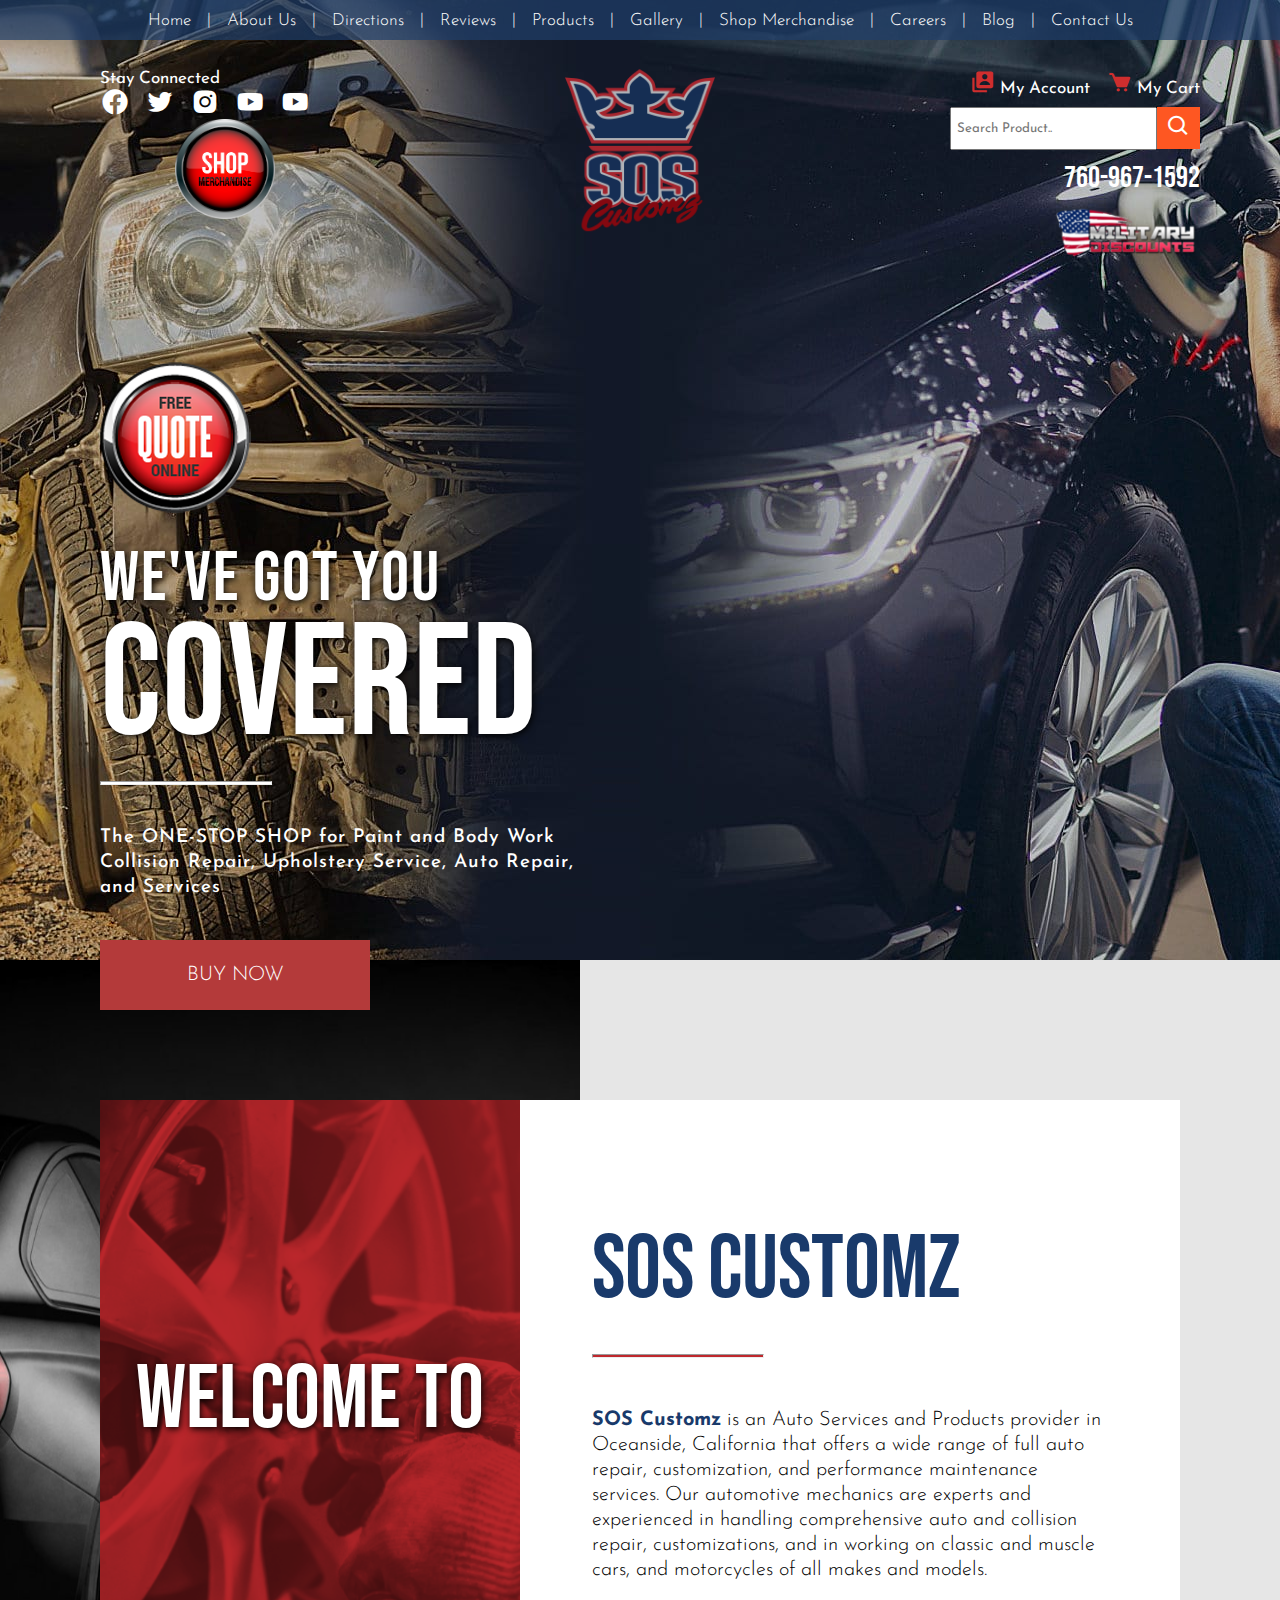
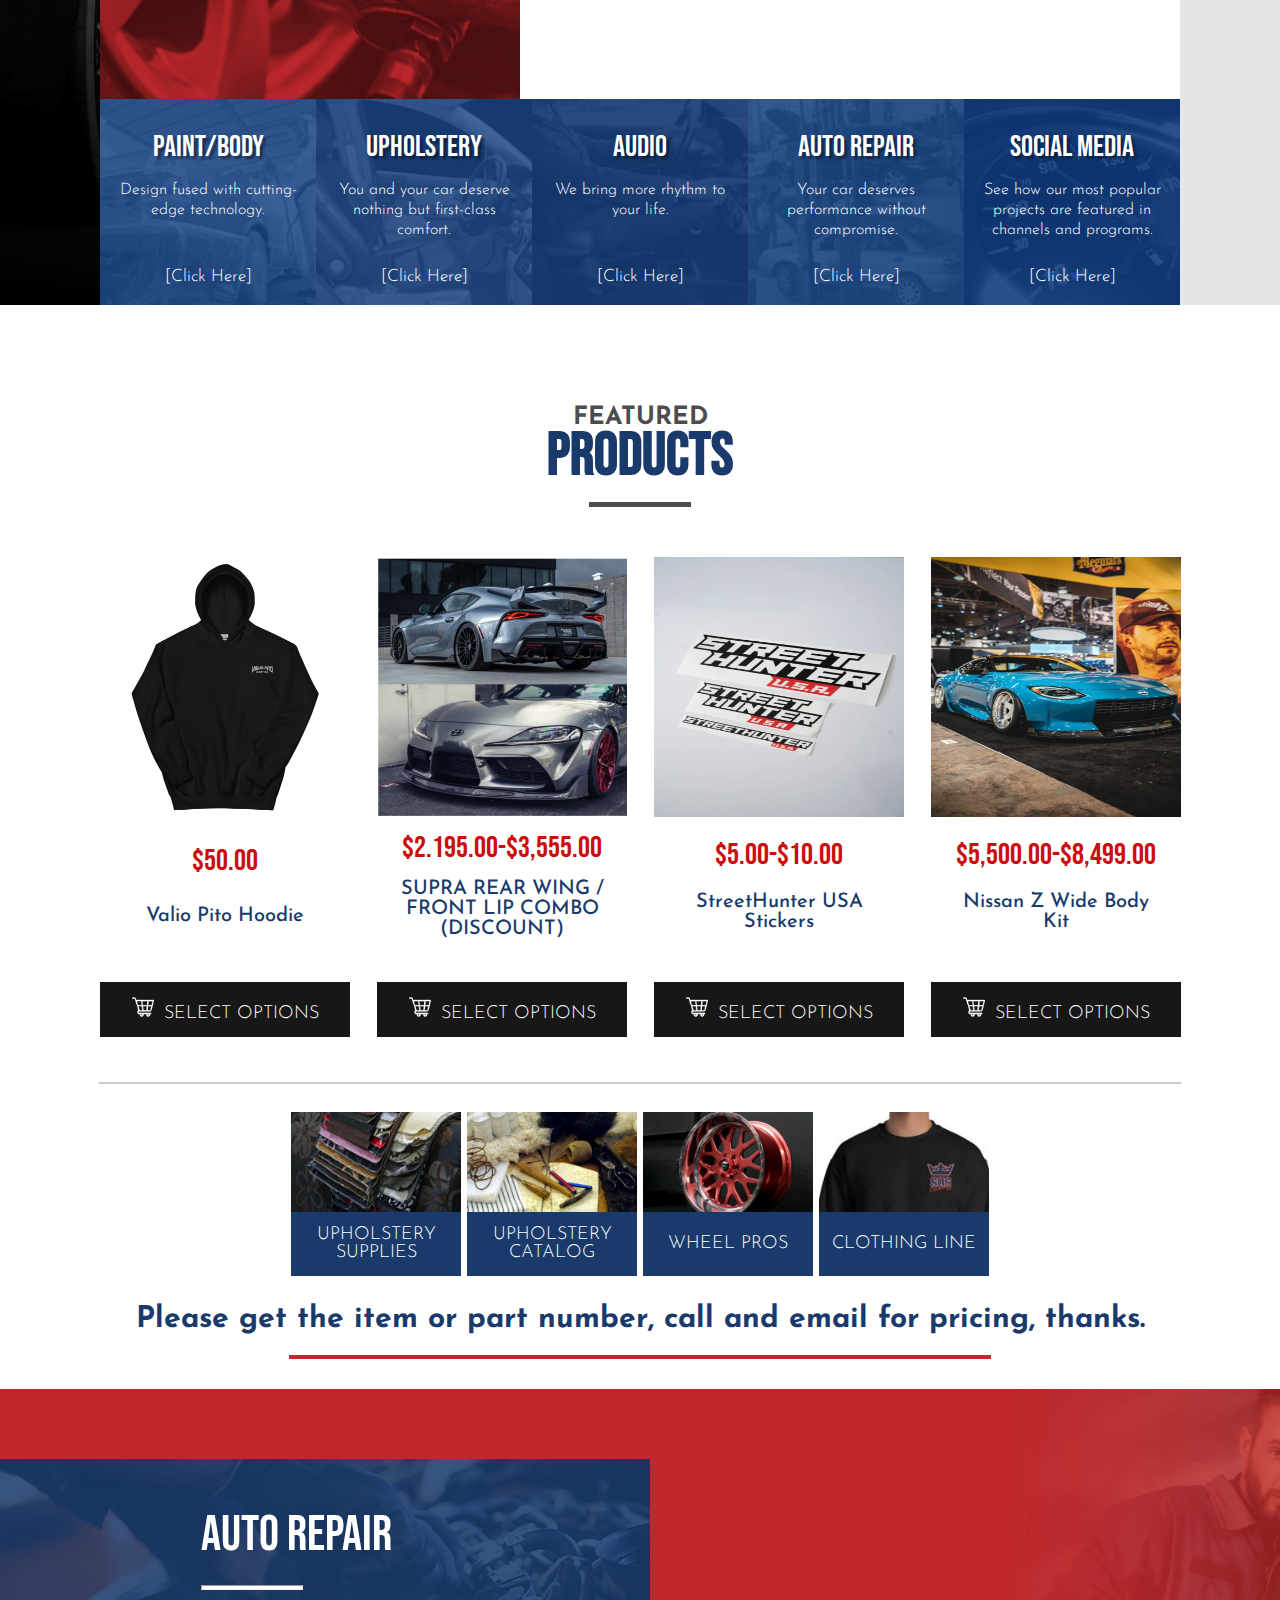
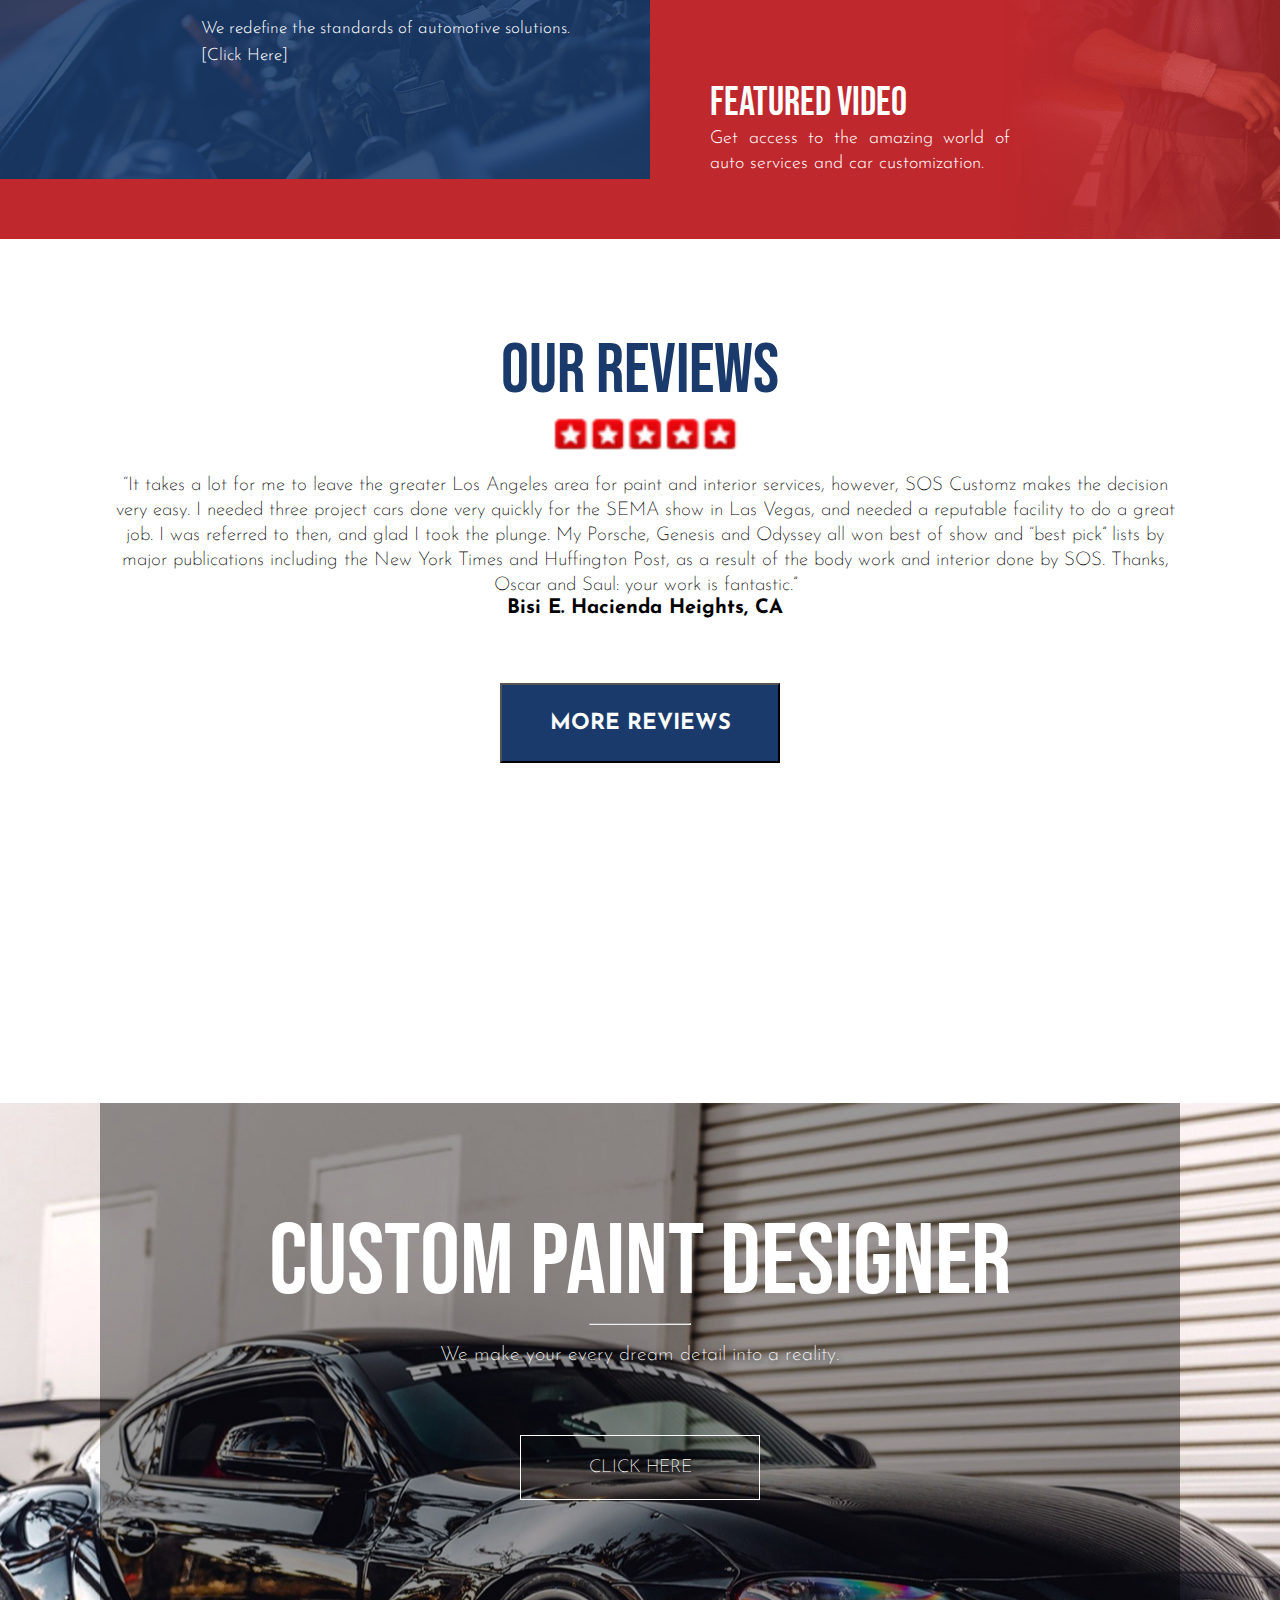
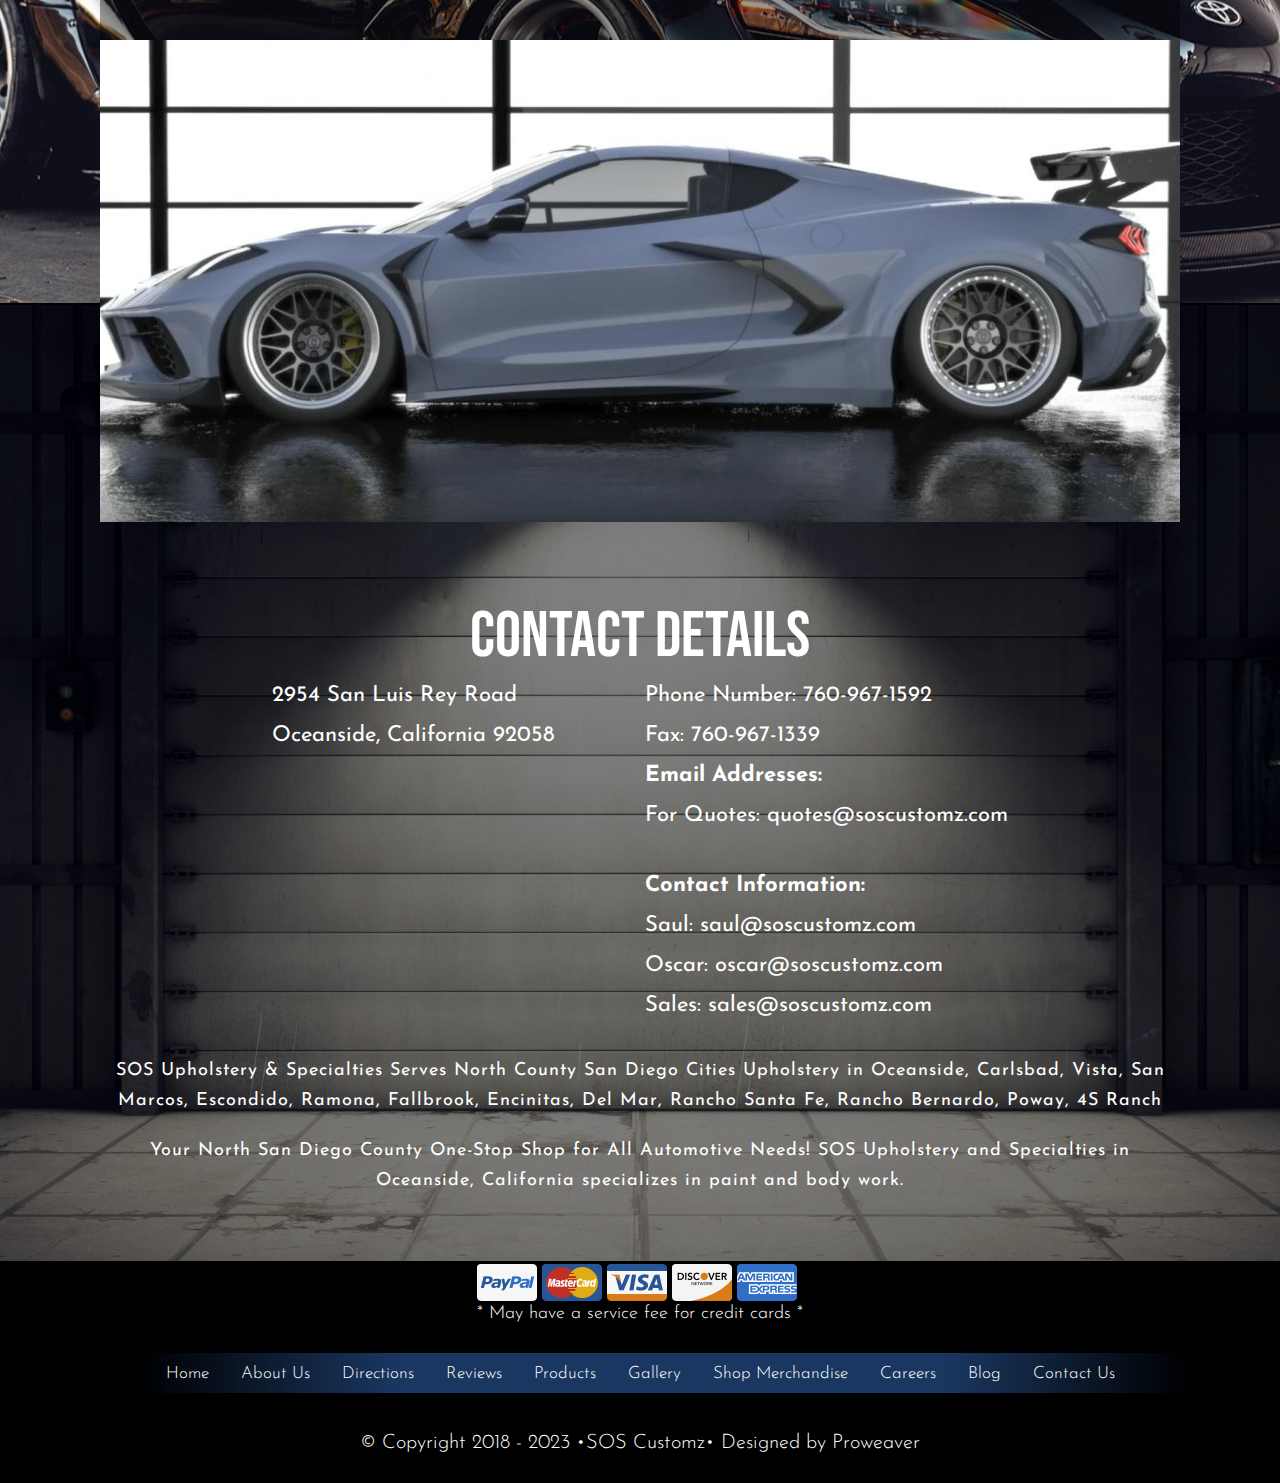
<file: Index.html>
<!DOCTYPE html>
<html lang="en">

<head>
    <meta charset="UTF-8">
    <meta name="viewport" content="width=device-width, initial-scale=1.0">
    <title>Sos Customz</title>
    <link rel="stylesheet" href="CSS/Creativity.css">
    <link rel="icon" type="image/png" href="images/main_logo.png">
    <link href='https://unpkg.com/boxicons@2.1.4/css/boxicons.min.css' rel='stylesheet'>
    <link rel="preconnect" href="https://fonts.googleapis.com">
    <link rel="preconnect" href="https://fonts.gstatic.com" crossorigin>
    <link
        href="https://fonts.googleapis.com/css2?family=Bebas+Neue&family=Josefin+Sans:wght@100;200;300;400;500&display=swap"
        rel="stylesheet">

<body>
    <div id="header_container">
        <div id="navbox_bg"></div>
        <div class="container">
            <div class="navbar">
                <img src="images/main_logo.png" alt="logo" class="logo">
                <nav>
                    <ul>
                        <li><a href=" ">Home</a></li>|
                        <li><a href=" ">About Us</a></li>|
                        <li><a href=" ">Directions</a></li>|
                        <li><a href=" ">Reviews</a></li>|
                        <li><a href=" ">Products</a></li>|
                        <li><a href=" ">Gallery</a></li>|
                        <li><a href=" ">Shop Merchandise</a></li>|
                        <li><a href=" ">Careers</a></li>|
                        <li><a href=" ">Blog</a></li>|
                        <li><a href="Contactus.html">Contact Us</a></li>
                    </ul>
                </nav>
            </div>
            <header>
                <div class="header_wrapper">
                    <div class="header_apps">
                        <h2>Stay Connected</h2>
                        <nav>
                            <ul class="app_icons">
                                <a href=""><i class='bx bxl-facebook-circle'></i></a>
                                <a href=""><i class='bx bxl-twitter'></i></a>
                                <a href=""><i class='bx bxl-instagram-alt'></i></a>
                                <a href=""><i class='bx bxl-youtube'></i></a>
                                <a href=""><i class='bx bxl-youtube'></i></a>
                            </ul>
                        </nav>
                        <div class="shop_btn">
                            <img src="images/shop-m-btn.png" id="shop_btn">
                        </div>
                    </div>
                    <div class="header_infos">
                        <nav>
                            <ul class="info_icons">
                                <a href="login-reg.html"><i class='bx bxs-user-account'></i> My Account</a>
                                <a href=""><i class='bx bxs-cart'></i> My Cart</a>
                            </ul>
                        </nav>
                        <div class="searchwrapper">
                            <div class="search">
                                <input type="text" class="searchTerm" placeholder="Search Product..">
                                <button class="searchButton">
                                    <i class='bx bx-search'></i>
                                </button>
                            </div>
                        </div>
                        <div class="number">
                            <h1>760-967-1592</h1>
                        </div>
                        <div class="discount">
                            <img src="images/militarydiscount.png" id="discount">
                        </div>
                    </div>
            </header>
            <div class="below_header">
                <div class="quote">
                    <img src="images/quote.png" id="quote">
                </div>
                <h4>WE'VE GOT YOU</h4>
                <h4>COVERED</h4>
                <hr id="line">
                <div id="belowhdr_info">
                    <p>The ONE-STOP SHOP for Paint and Body Work Collision Repair, Upholstery Service,
                        Auto
                        Repair, and Services
                    </p>
                </div>
                <div id="buybtn_box">
                    <button class="buy-btn"> BUY NOW</button>
                </div>
            </div>
        </div>
    </div>
    <div id="main_containerbg">
        <div id="main_container">
            <div id="main_box">
                <div id="maininfos_padding">
                    <div id="maininfos_box">
                        <div id="maininfos_sidebg">
                            <h4>WELCOME TO</h4>
                        </div>
                        <div id="maininfos_text">
                            <h1>Sos Customz</h1>
                            <hr id="maininfo_line">
                            <p><span>SOS Customz</span> is an Auto Services and Products provider in Oceanside,
                                California
                                that offers a wide range of full auto repair, customization, and performance maintenance
                                services. Our automotive mechanics are experts and experienced in handling comprehensive
                                auto and collision repair, customizations, and in working on classic and muscle cars,
                                and
                                motorcycles of all makes and models.
                            </p>
                        </div>
                    </div>
                    <div id="belowmain_wrapper">
                        <div id="box1" class="section_box">
                            <h1>Paint/Body</h1>
                            <p>Design fused with cutting-edge technology.</p>
                            <div class="section_link">
                                <a href="">[Click Here]</a>
                            </div>
                        </div>
                        <div id="box2" class="section_box">
                            <h1>Upholstery</h1>
                            <p>You and your car deserve nothing but first-class comfort.</p>
                            <div class="section_link">
                                <a href="">[Click Here]</a>
                            </div>
                        </div>
                        <div id="box3" class="section_box">
                            <h1>Audio</h1>
                            <p>We bring more rhythm to your life.</p>
                            <div class="section_link">
                                <a href="">[Click Here]</a>
                            </div>
                        </div>
                        <div id="box4" class="section_box">
                            <h1>Auto Repair</h1>
                            <p>Your car deserves performance without compromise.</p>
                            <div class="section_link">
                                <a href="">[Click Here]</a>
                            </div>
                        </div>
                        <div id="box5" class="section_box">
                            <h1>Social Media</h1>
                            <p>See how our most popular projects are featured in channels and programs.</p>
                            <div class="section_link">
                                <a href="">[Click Here]</a>
                            </div>
                        </div>
                    </div>
                </div>
            </div>
        </div>
    </div>
    <div class="featured-product">
        <div class="fp-title">
            <h1>FEATURED</h1>
            <h1>PRODUCTS</h1>
            <hr id="fp-break" color="#4d4d4d">
        </div>
    </div>
    <div class="product-wrapper">
        <div class="product-box">
            <div class="productsection">
                <div class="product1">
                    <img src="/images/hoddie.jpg" alt="" class="hoddieimg">
                    <h1 class="price-tag">$50.00</h1>
                    <h1 class="product-name">Valio Pito Hoodie</h1>
                    <div class="select-btn">
                        <button class="opt-btn"><img src="/images/cart.png" class="cart">SELECT OPTIONS</button>
                    </div>
                </div>
                <div class="product2">
                    <img src="/images/calvin.jpg" alt="" class="calvinimg">
                    <h1 class="price-tag">$2.195.00-$3,555.00</h1>
                    <h1 class="product-name">SUPRA REAR WING / <br>FRONT LIP COMBO <br>(DISCOUNT)</h1>
                    <div class="select-btn">
                        <button class="opt-btn"><img src="/images/cart.png" class="cart">SELECT OPTIONS</button>
                    </div>
                </div>
                <div class="product3">
                    <img src="/images/Steakers.jpg" alt="" class="steakersimg">
                    <h1 class="price-tag">$5.00-$10.00</h1>
                    <h1 class="product-name">StreetHunter USA <br> Stickers</h1>
                    <div class="select-btn">
                        <button class="opt-btn"><img src="/images/cart.png" class="cart">SELECT OPTIONS</button>
                    </div>
                </div>
                <div class="product4">
                    <img src="/images/Nissan.jpg" alt="" class="nissanimg">
                    <h1 class="price-tag">$5,500.00-$8,499.00</h1>
                    <h1 class="product-name">Nissan Z Wide Body <br> Kit</h1>
                    <div class="select-btn">
                        <button class="opt-btn"><img src="/images/cart.png" class="cart">SELECT OPTIONS</button>
                    </div>
                </div>
            </div>
        </div>
    </div>
    <div class="line_box">
        <hr class="blackline" color="black">
    </div>
    <div class="tab-wrapper">
        <div class="tab-box">
            <div class="other-tabs">
                <div>
                    <img src="images/supplies.jpg" class="tabimg">
                    <button class="othertab-text">UPHOLSTERY <br>SUPPLIES</button>
                </div>
                <div>
                    <img src="images/Catalog.jpg" class="tabimg">
                    <button class="othertab-text">UPHOLSTERY <br>CATALOG</button>
                </div>
                <div>
                    <img src="images/wheel.jpg" class="tabimg">
                    <button class="othertab-text">WHEEL PROS</button>
                </div>
                <div>
                    <img src="images/clothing.jpg" class="tabimg">
                    <button class="othertab-text">CLOTHING LINE</button>
                </div>
            </div>
        </div>
    </div>
    <h1 id="below-tabwrapper">Please get the item or part number, call and email for pricing, thanks.</h1>
    <div id="centerline">
        <hr id="tabwrapperline" color="bf282d">
    </div>
    <section id="videobg">
        <div id="vid_container">
            <div id="vid_wrapper">
                <div id="sidebar_wrapper">
                    <div id="sidebar_box">
                        <h1>Auto Repair</h1>
                        <hr id="vid_line">
                        <h4>We redefine the standards of automotive solutions.</h4>
                        <a id="sidebar_click" href="">[Click Here]</a>
                    </div>
                </div>
                <div id="video_wrapper">
                    <div id="video">
                        <iframe width="100%" height="100%"
                            src="https://www.youtube.com/embed/2bBPWsrQxD4?si=xbjnq6mKdY0tGXLJ"
                            title="YouTube video player" frameborder="0"
                            allow="accelerometer; autoplay; clipboard-write; encrypted-media; gyroscope; picture-in-picture; web-share"
                            allowfullscreen></iframe>
                    </div>
                    <div id="video_text">
                        <h1>FEATURED VIDEO</h1>
                        <h4>Get access to the amazing world of auto services and car customization.
                        </h4>
                    </div>
                </div>
            </div>
        </div>
    </section>
    <div id="reviews_container">
        <div id="reviews_box">
            <div id="reviews_title">
                <h1>OUR REVIEWS</h1>
            </div>
            <div id="users_review">
                <img src="/images/5stars.png">
                <p>“It takes a lot for me to leave the greater Los Angeles area for paint and interior services,
                    however, SOS Customz makes the decision very easy. I needed three project cars done very quickly for
                    the SEMA show in Las Vegas, and needed a reputable facility to do a great job. I was referred to
                    then, and glad I took the plunge. My Porsche, Genesis and Odyssey all won best of show and “best
                    pick” lists by major publications including the New York Times and Huffington Post, as a result of
                    the body work and interior done by SOS. Thanks, Oscar and Saul: your work is fantastic.”
                </p>
                <h4>Bisi E. Hacienda Heights, CA
                </h4>
            </div>
            <div id="review_button">
                <button>MORE REVIEWS</button>
            </div>
            <div id="facebook_container">
                <div id="fb_control">
                    <iframe
                        src="https://www.facebook.com/plugins/page.php?href=https%3A%2F%2Fwww.facebook.com%2FSOSCustomz%3Fref%3Dembed_page&tabs=timeline&width=400&height=450&small_header=false&adapt_container_width=true&hide_cover=false&show_facepile=true&appId"
                        width="100%" height="300px" style="border:none;overflow:hidden" scrolling="no" frameborder="0"
                        allowfullscreen="true"
                        allow="autoplay; clipboard-write; encrypted-media; picture-in-picture; web-share"></iframe>
                </div>
            </div>
        </div>
    </div>
    <div id="custompaint_container">
        <div id="cp_box">
            <div id="cp_text">
                <h1>CUSTOM PAINT DESIGNER</h1>
                <hr id="cp_line">
                <h4>We make your every dream detail into a reality.</h4>
                <button>CLICK HERE</button>
            </div>
        </div>
        <img src="/images/custompaintex.jpg">
    </div>
    <footer>
        <div id="footer_bg">
            <div id="footer_contacts">
                <h1>CONTACT DETAILS</h1>
                <div id="contact_infos">
                    <h4 id="item1">2954 San Luis Rey Road <br>
                        Oceanside, California 92058
                    </h4>
                    <h4 id="item2">
                        Phone Number: 760-967-1592 <br>
                        Fax: 760-967-1339 <br>
                        <strong>Email Addresses:</strong> <br>
                        For Quotes: quotes@soscustomz.com <br>
                    </h4>
                    <h4 id="item3">
                        <strong>Contact Information:</strong><br>
                        Saul: saul@soscustomz.com <br>
                        Oscar: oscar@soscustomz.com <br>
                        Sales: sales@soscustomz.com <br>
                    </h4>
                </div>
                <p id="ft_margin">SOS Upholstery & Specialties Serves North County San Diego Cities Upholstery in
                    Oceanside, Carlsbad, Vista, San Marcos, Escondido, Ramona, Fallbrook, Encinitas, Del Mar, Rancho
                    Santa Fe, Rancho Bernardo, Poway, 4S Ranch
                </p>
                <p>Your North San Diego County One-Stop Shop for All Automotive Needs! SOS Upholstery and Specialties in
                    Oceanside, California specializes in paint and body work.
                </p>
                <div id="creditcards">
                    <img src="/images/paypal.png">
                    <img src="/images/mastercard.png">
                    <img src="/images/visa.png">
                    <img src="/images/discover.png">
                    <img src="/images/AE.png">
                    <h4>
                        * May have a service fee for credit cards *
                    </h4>
                </div>
                <div class="footer_nav">
                    <div class="ft_navbg">
                        <div class="navbarbox">
                            <nav>
                                <ul>
                                    <li><a href=" ">Home</a></li>
                                    <li><a href=" ">About Us</a></li>
                                    <li><a href=" ">Directions</a></li>
                                    <li><a href=" ">Reviews</a></li>
                                    <li><a href=" ">Products</a></li>
                                    <li><a href=" ">Gallery</a></li>
                                    <li><a href=" ">Shop Merchandise</a></li>
                                    <li><a href=" ">Careers</a></li>
                                    <li><a href=" ">Blog</a></li>
                                    <li><a href="Contactus.html">Contact Us</a></li>
                                </ul>
                            </nav>
                        </div>
                    </div>
                </div>
                <div id="ft_copyright">
                    © Copyright 2018 - 2023 <span>&bull;SOS Customz&bull;</span> Designed by Proweaver
                </div>
            </div>
        </div>
    </footer>
</body>
<script src="JS/Creativity.js"></script>

</html>
</file>
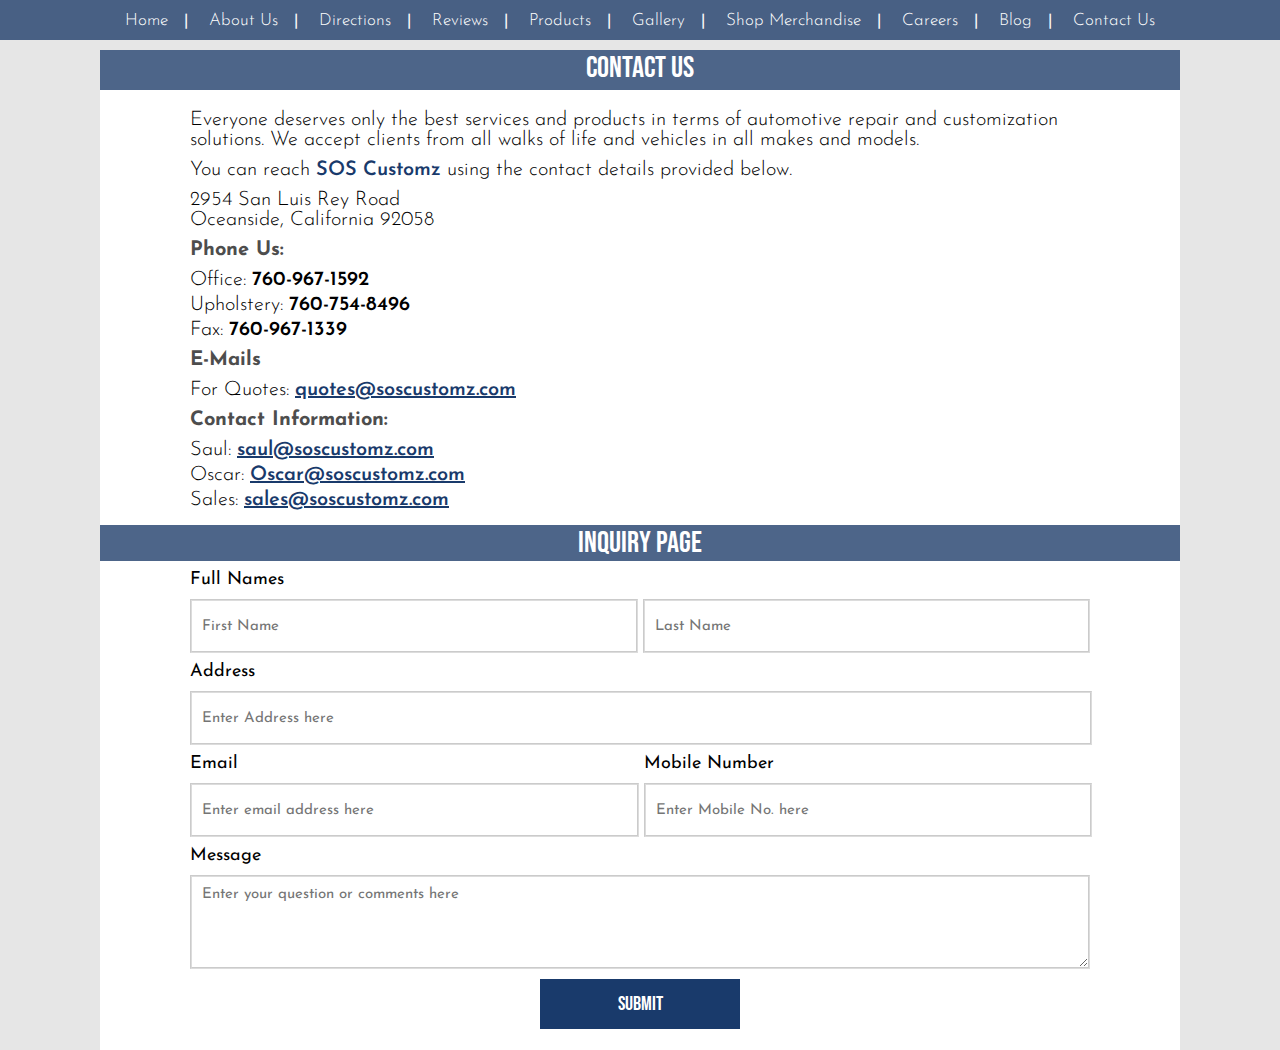
<file: Contactus.html>
<!DOCTYPE html>
<html lang="en">

<head>
    <meta charset="UTF-8">
    <meta name="viewport" content="width=device-width, initial-scale=1.0">
    <title>Document</title>
    <link rel="stylesheet" href="CSS/Creativity.css">
    <link rel="icon" type="image/png" href="images/main_logo.png">
    <link href='https://unpkg.com/boxicons@2.1.4/css/boxicons.min.css' rel='stylesheet'>
    <link rel="preconnect" href="https://fonts.googleapis.com">
    <link rel="preconnect" href="https://fonts.gstatic.com" crossorigin>
    <link
        href="https://fonts.googleapis.com/css2?family=Bebas+Neue&family=Josefin+Sans:wght@100;200;300;400;500&display=swap"
        rel="stylesheet">
</head>

<body>

    <div id="contact_container">
        <div id="contact_nav">
            <div id="cnav_box">
                <nav>
                    <a href="Index.html">Home</a>|
                    <a href=" ">About Us</a>|
                    <a href=" ">Directions</a>|
                    <a href=" ">Reviews</a>|
                    <a href=" ">Products</a>|
                    <a href=" ">Gallery</a>|
                    <a href=" ">Shop Merchandise</a>|
                    <a href=" ">Careers</a>|
                    <a href=" ">Blog</a>|
                    <a href=" ">Contact Us</a>
                </nav>
            </div>
        </div>
        <div id="c_page">
            <div id="c_border">
                <div id="cbg_opacity">
                    <h1>Contact Us</h1>
                </div>
                <div id="contacts">
                    <p>Everyone deserves only the best services and products in terms of automotive repair and
                        customization solutions. We accept clients from all walks of life and vehicles in all makes and
                        models.</p>
                    <p>You can reach <span>SOS Customz</span> using the contact details provided below.</p>
                    <p>2954 San Luis Rey Road <br>
                        Oceanside, California 92058</p>
                    <div id="c_phone">
                        <h1>Phone Us:</h1>
                        <h4>Office:<span>760-967-1592</span></h4>
                        <h4>Upholstery:<span>760-754-8496</span></h4>
                        <h4>Fax:<span>760-967-1339</span></h4>
                    </div>
                    <div id="quote_email">
                        <h1>E-Mails</h1>
                        <h4>For Quotes:<span>quotes@soscustomz.com</span></h4>
                    </div>
                    <div id="Contact_info">
                        <h1>Contact Information:</h1>
                        <h4>Saul:<span>saul@soscustomz.com</span></h4>
                        <h4>Oscar:<span>Oscar@soscustomz.com</span></h4>
                        <h4>Sales:<span>sales@soscustomz.com</span></h4>
                    </div>
                </div>
                <div id="inq_box">
                    <form>
                        <h1>INQUIRY PAGE</h1>
                        <label for="fname" for="lname" id="full">Full Names</label>
                        <div id="form1">
                            <input type="text" placeholder="First Name" id="fname" />
                            <input type="text" placeholder="Last Name" id="lname" />
                        </div>
                        <div id="form2">
                            <label for="address">Address</label>
                            <input type="text" placeholder="Enter Address here" id="address" autocomplete="off" />
                        </div>
                        <div id="form_mixed">
                            <div id="form3">
                                <label for="email">Email</label>
                                <input type="email" placeholder="Enter email address here" id="email"
                                    autocomplete="off" />
                            </div>
                            <div id="form4">
                                <label for="number">Mobile Number</label>
                                <input type="number" placeholder="Enter Mobile No. here" id="number" />
                            </div>
                        </div>
                        <div id="form5">
                            <label for="message">Message</label>
                            <textarea id="message" cols="10" rows="2"
                                placeholder="Enter your question or comments here"></textarea>
                        </div>
                        <div id="submit_btn">
                            <button>SUBMIT</button>
                        </div>
                    </form>
                </div>
            </div>
        </div>
    </div>
</body>
<script src="JS/Creativity.js"></script>

</html>
</file>
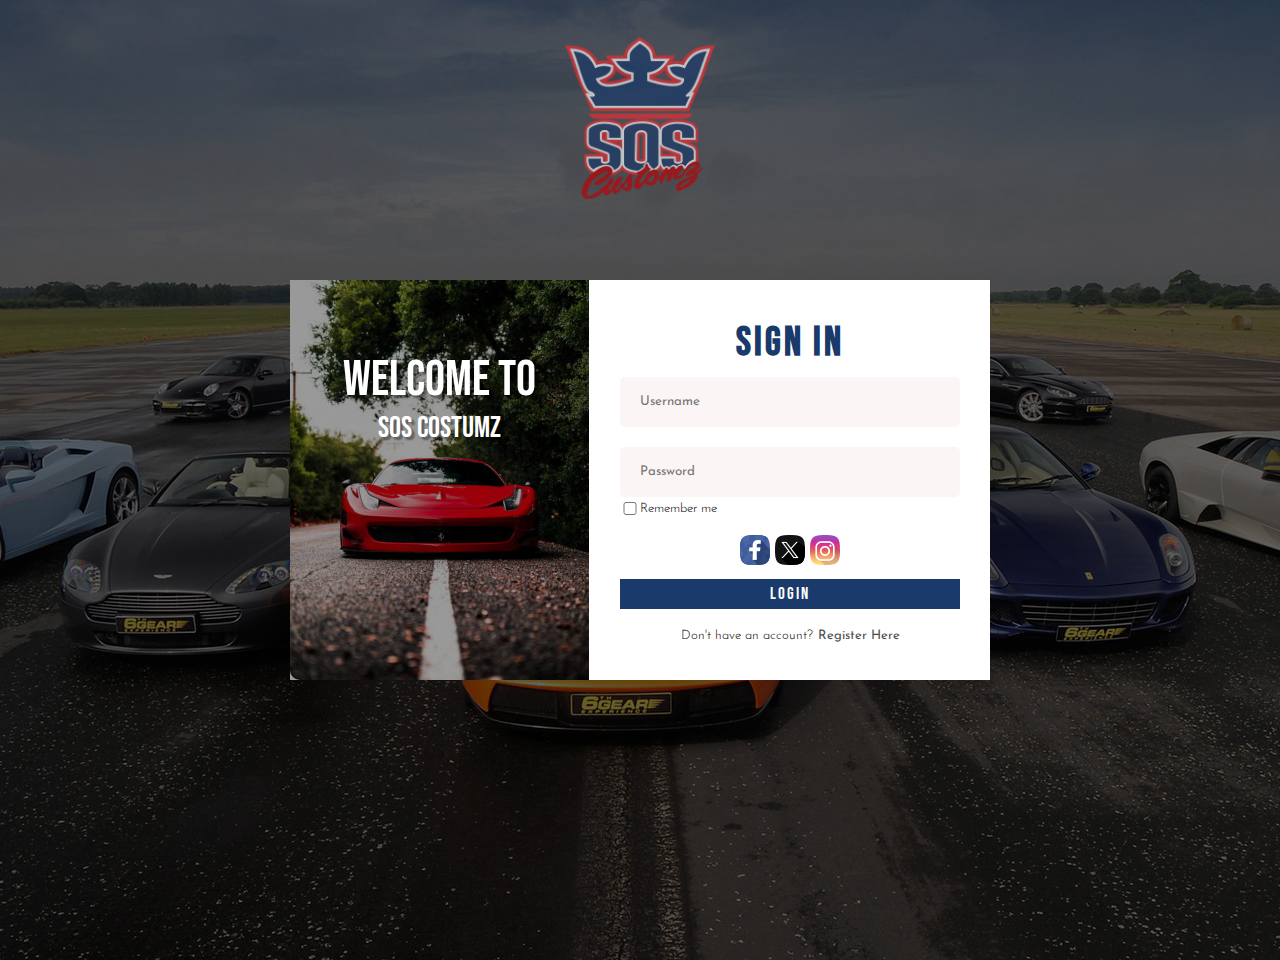
<file: login-reg.html>
<!DOCTYPE html>
<html lang="en">

<head>
    <meta charset="UTF-8">
    <meta name="viewport" content="width=device-width, initial-scale=1.0">
    <title>login-reg</title>
    <link rel="stylesheet" href="CSS/Creativity.css">
    <link href='https://unpkg.com/boxicons@2.1.4/css/boxicons.min.css' rel='stylesheet'>
    <link rel="preconnect" href="https://fonts.googleapis.com">
    <link rel="preconnect" href="https://fonts.gstatic.com" crossorigin>
    <link
        href="https://fonts.googleapis.com/css2?family=Bebas+Neue&family=Josefin+Sans:wght@100;200;300;400;500&display=swap"
        rel="stylesheet">
</head>

<body>
    <div id="login_body">
        <div id="loginbg_wrapper">
            <img src="images/main_logo.png" alt="login_logo" id="login_logo">
            <div id="login_bgo">
                <div id="login_box">
                    <div id="loginbg_side">
                        <div id="login_o">
                            <h1>Welcome To <br>
                                <span>SOS Costumz</span>
                            </h1>
                        </div>
                    </div>
                    <div id="login_container">
                        <h1>Sign in</h1>
                        <form>
                            <input type="text" type="email" placeholder="Username" />
                            <input type="password" placeholder="Password" />
                            <div id="check">
                                <input type="checkbox">Remember me</input>
                            </div>
                            <div id="login_icon">
                                <img src="/images/fb.png" alt="">
                                <img src="/images/twit.png" alt="">
                                <img src="/images/insta.png" alt="">
                            </div>
                            <div id="login_btn">
                                <a href="Index.html">Login</a>
                            </div>
                        </form>
                        <div id="register_link">
                            <h4>Don't have an account?</h4>
                            <button id="reg_btn">Register Here</button>
                        </div>
                    </div>
                </div>
                <div id="register_box">
                    <div id="regbg_side">
                        <div id="reg_o">
                            <h1>Welcome To <br>
                                <span>SOS Costumz</span>
                            </h1>
                        </div>
                    </div>
                    <div id="register_container">
                        <h1>Register</h1>
                        <form>
                            <div id="names">
                                <input type="text" placeholder="First Name" />
                                <input type="text" placeholder="Last Name" />
                                <input type="number" placeholder="Age" />
                                <input type="number" placeholder="Mobile Number" />
                            </div>
                            <div id="info">
                                <input type="text" placeholder="Address" />
                            </div>
                            <div id="acc">
                                <input type="text" placeholder="Username" />
                                <input type="email" placeholder="Email" />
                                <input type="password" placeholder="Password" />
                            </div>
                            <div id="terms">
                                <input type="checkbox">Agree to terms & conditions</input>
                            </div>
                            <div id="register_btn">
                                <a href="Index.html">Register</a>
                            </div>
                        </form>
                        <div id="login_link">
                            <h4>Have an account?</h4>
                            <button id="log_btn">Login here</button>
                        </div>
                    </div>
                </div>
            </div>
        </div>
    </div>
</body>
<script src="JS/Creativity.js"></script>

</html>
</file>
<file: CSS/Creativity.css>
* {
    margin: 0;
    padding: 0;
    font-family: 'Josefin Sans', sans-serif;
}

#header_container {
    display: flex;
    justify-content: center;
    width: 100%;
    height: 960px;
}

.container {
    z-index: auto;
    position: relative;
    display: flex;
    justify-content: center;
    align-items: start;
    width: 1920px;
    height: 960px;
    background-image: url(../images/bgimage.jpg);
    background-position: center;
    background-repeat: no-repeat;
    background-attachment: scroll;
    background-size: auto;
    object-fit: cover;
    margin-bottom: 1000px;
}

#navbox_bg {
    /* navbar */
    z-index: 1;
    position: absolute;
    margin: 0;
    background-color: rgba(32, 62, 107, .7);
    width: 100%;
    height: 40px;
}

.navbar {
    z-index: 2;
    display: flex;
    justify-content: center;
    align-items: center;
    height: 40px;
}

.container .navbar nav ul {
    display: flex;
    justify-content: center;
    align-items: center;
    list-style: none;
    color: #ffffff;
    font-family: 'Josefin Sans', sans-serif;
    font-weight: 300;

}

.container .navbar nav ul li a {
    text-decoration: none;
    margin-left: 16px;
    margin-right: 16px;
    color: #ffffff;
}

.container .navbar nav ul li a:hover {
    text-decoration: underline;
}

/* End of navbar*/


header {
    /* Header */
    position: absolute;
    padding: 70px 0 28px 0;
    width: 1080px;
    height: 200px;
}

.header_wrapper {
    position: absolute;
    z-index: 1;
    display: flex;
    gap: 600px;
}

.header_apps {
    /*   header  apps    */
    display: flex;
    flex-direction: column;
    width: 250px;
    font-family: 'Josefin Sans', sans-serif;
    font-weight: 200;
}

.header_apps h2 {
    font-family: 'Josefin Sans', sans-serif;
    font-weight: 400;
}

.app_icons a i {
    width: 40px;
    font-size: 30px;
}

.header_infos {
    /*   Header Infos    */
    display: flex;
    flex-direction: column;
    align-items: end;
}

.info_icons {
    /* info ICONS*/
    display: flex;
    justify-content: space-between;
    width: 230px;
}

.info_icons a {
    text-decoration: none;
    font-weight: 400;
}

.info_icons a:hover {
    cursor: pointer;
    text-decoration: underline;
}

#discount {
    /*  discount image  */
    margin-top: 10px;
    width: 150px;
}

.number {
    margin-top: 10px;
}

a,
h2 {
    color: #ffffff;
    font-size: 17px;
}

h1 {
    color: #ffffff;
    font-size: 30px;
    font-family: 'Bebas Neue';
    font-weight: 400;
}

.info_icons a i {
    color: #cf2e2e;
    font-size: 25px;
}

/*  End of Header */


.logo {
    /* logo */
    position: absolute;
    width: 150px;
    cursor: pointer;
    left: 50%;
    top: 150px;
    transform: translate(-50%, -50%);
}

/*  End of logo */

#shop_btn {
    /*  Shop Button */
    width: 100px;
    cursor: pointer;
}

.shop_btn {
    display: flex;
    justify-content: center;
}

/*  End Shop Button */

.search {
    /*  Search Button   */
    width: 100%;
    position: relative;
    display: flex;
}

.searchTerm {
    width: 100%;
    padding: 5px;
    height: 29px;
}

.searchButton {
    width: 56px;
    height: 42px;
    background: #fe5722;
    text-align: center;
    color: #fff;
    cursor: pointer;
    font-size: 20px;
    border: none;
}

.searchButton i {
    font-size: 25px;

}

.searchwrapper {
    margin-top: 10px;
    width: 250px;
}

/* End of Search Button*/

.below_header {
    /*Below the Header*/
    z-index: auto;
    display: flex;
    flex-direction: column;
    position: absolute;
    justify-content: end;
    width: 1080px;
    height: 920px;


}

.quote {
    /* QUOTE button*/
    width: 300px;
    margin-bottom: 20px;
}

#quote {
    cursor: pointer;
}

.below_header h4 {
    /*  text info   */
    letter-spacing: 2px;
    font-family: 'Bebas Neue';
    font-size: 70px;
    color: #ffffff;
    font-weight: 300;
}

.below_header h4:nth-child(3) {
    line-height: 130px;
    letter-spacing: 1px;
    font-family: 'Bebas Neue';
    font-weight: 300;
    font-size: 160px;
    color: #ffffff;
}

h4 {
    text-shadow: 1px 2px 7px rgba(0, 0, 0.7);
}

#line {
    margin-top: 10px;
    width: 170px;
    height: 2px;
    margin: 30px 0 20px 0;
    background-color: #ffffff;

}

#belowhdr_info {
    font-family: 'Josefin Sans', sans-serif;
    line-height: 25px;
    font-size: 19px;
    font-weight: 500;
    letter-spacing: 1px;
    margin: 20px 0;
    width: 500px;
    color: #ffffff;
}

.buy-btn {
    position: absolute;
    margin-top: 20px;
    width: 270px;
    height: 70px;
    background-color: #b43a3a;
    color: #ffffff;
    text-align: center;
    font-size: 20px;
    border: none;
    font-weight: 300;
    transition: .8s;
}

.buy-btn:hover {
    cursor: pointer;
    background-color: #193a6b;
}

/*End of Below the Header*/


#main_containerbg {
    /* Starting Main Area*/
    width: 100%;
    height: 945px;
}

#main_container {
    display: flex;
    justify-content: center;
    width: 100%;
    height: 750px;
    background-color: #e6e6e6;
}

#main_box {
    display: flex;
    justify-content: center;
    align-items: flex-start;
    background-image: url(/images/sidecar.jpg);
    background-repeat: no-repeat;
    background-size: 580px 945px;
    height: 945px;
    width: 1920px;
    background-color: #e6e6e6;
}

#maininfos_padding {
    display: flex;
    justify-content: center;
    flex-direction: column;
    padding: 140px 0 0 0;
    margin: 0 90px 0 90px;
}

#maininfos_box {
    display: flex;
    width: 1080px;
    height: 600px;
}

#maininfos_sidebg {
    display: flex;
    justify-content: center;
    align-items: center;
    background-image: url(../images/redwheel.png);
    background-position: left;
    background-repeat: no-repeat;
    background-size: cover;
    width: 420px;
    height: 600px;
    background-color: #bf282d;
}

#maininfos_sidebg h4 {
    font-family: 'Bebas Neue';
    font-size: 90px;
    font-weight: 500;
    color: #ffffff;
}

#maininfos_text {
    padding: 116px 72px 66px;
    background-color: #ffffff;
    width: 517px;
    height: 417px;
}

#maininfos_text h1 {
    color: #193a6b;
    font-size: 90px;
    font-family: 'Bebas Neue';
}

#maininfos_text p {
    font-size: 20px;
    line-height: 25px;
    font-family: 'Josefin Sans', sans-serif;
    font-weight: 300;
}

#maininfo_line {
    background-color: #bf282d;
    height: 2px;
    width: 170px;
    margin: 30px 0 50px 0;
}

#maininfos_text span {
    font-weight: 700;
    color: #193a6b;
}

#belowmain_wrapper {
    /*  BELOW MAIN */
    display: flex;
    width: 1080px;
    height: 200px;
    margin-top: -1px;
}

#box1,
#box2,
#box3,
#box4,
#box5 {
    display: flex;
    flex-direction: column;
    align-items: center;
    padding: 30px 10px 20px 10px;
    width: 100%;
    height: 156px;
}

.section_box h1 {
    text-shadow: 3px 3px 2px rgba(0, 0, 0, .4);
}

.section_box p {
    margin-top: 15px;
    text-align: center;
    font-size: 16px;
    font-weight: 500;
    line-height: 20px;
    color: #ffffff;
    font-family: 'Josefin Sans', sans-serif;
    font-weight: 300;
}

#box1 {
    background-image: url(../images/box1.png);
    background-size: cover;
    background-color: #1b4585;
}

#box2 {
    background-image: url(../images/box2.png);
    background-color: #1b4585;
    background-size: cover;
}

#box3 {
    background-image: url(../images/box3.png);
    background-color: #153b74;
    background-size: cover;
}

#box4 {
    background-image: url(../images/box4.png);
    background-color: #1b4585;
    background-size: cover;
}

#box5 {
    background-image: url(../images/box5.png);
    background-color: #0f3b7d;
    background-size: cover;
}

.section_link {
    text-decoration: none;
    display: flex;
    justify-content: center;
    align-items: end;
    width: 100%;
    height: 100%;
}

.section_link a {
    text-decoration: none;
    font-family: 'Josefin Sans', sans-serif;
    font-weight: 300;
}

.section_link a:hover {
    text-decoration: underline;
}

/*  ENDING OF main */

.featured-product {
    /*  Featured Products   */
    display: flex;
    justify-content: center;
    background-color: #ffffff;
    background-attachment: scroll;
    height: 100%;
    margin: 100px 0 50px 0;
}

.product-wrapper {
    display: flex;
    justify-content: center;
    margin: 0 210px 5px 210px;
    height: 500px;
}

.product-box {
    width: 1080px;
    display: flex;
    justify-content: center;
}

.fp-title {
    display: flex;
    flex-direction: column;
    align-items: center;
    text-align: center;
}

.fp-title h1 {
    font-family: 'Josefin Sans', sans-serif;
    font-size: 25px;
    font-weight: bolder;
    color: #4d4d4d;
}

.fp-title h1:nth-child(2) {
    margin-top: -10px;
    font-family: 'Bebas Neue';
    font-size: 60px;
    color: #193a6b;

}

#fp-break {
    display: flex;
    justify-content: center;
    align-items: center;
    height: 3px;
    width: 100px;
    margin-top: 10px;
}

.productsection {
    width: 100%;
    display: flex;
    gap: 27px;

}

.hoddieimg,
.calvinimg,
.steakersimg,
.nissanimg {
    width: 250px;
    height: 260px;
    background-position: center;
    background-size: cover;
}

.price-tag {
    text-align: center;
    color: #cc0e0e;
}

.product-name {
    font-size: 20px;
    color: #193a6b;
    font-family: 'Josefin Sans', sans-serif;
    font-weight: 500;
    text-align: center;

}

.product1,
.product2,
.product3,
.product4 {
    display: flex;
    flex-direction: column;
    justify-content: space-between;
}

.select-btn {
    margin-top: 30px;
    display: flex;
    justify-content: center;

}

.opt-btn {
    font-family: 'Josefin Sans', sans-serif;
    font-weight: 300;
    border: none;
    font-size: 18px;
    width: 100%;
    height: 55px;
    background-color: #171717;
    color: #ffffff;
    margin-bottom: 20px;
    transition: .8s;
}

.opt-btn:hover {
    cursor: pointer;
    background-color: #193a6b;
    opacity: .8s;
}

.cart {
    height: 22px;
    margin-right: 10px;
}

.line_box {
    display: flex;
    justify-content: center;
}

.blackline {
    width: 1080px;
    opacity: 0.2;
    margin-top: 20px;
    margin-bottom: 30px;
}

.other-tabs {
    /*  NEW TAB */
    width: 100%;
    display: flex;
    gap: 6px;
}

.tab-box {
    display: flex;
    justify-content: center;
    align-items: center;
    width: 700px;

}

.tabimg {
    height: 100px;
    width: 170px;
}

.othertab-text {
    display: flex;
    justify-content: center;
    align-items: center;
    font-size: 18px;
    width: 170px;
    height: 70px;
    padding: 15px 0px 10px 0px;
    margin-top: -10px;
    text-align: center;
    background-color: #193a6b;
    color: #ffffff;
    font-weight: 300;
    border: none;
    transition: .8s;
}

.othertab-text:hover {
    cursor: pointer;
    background-color: #000000;
    opacity: 1s;
}

.tab-wrapper {
    display: flex;
    justify-content: center;
    margin: 0px 390px;
    height: 160px;
}

#below-tabwrapper {
    font-size: 30px;
    text-align: center;
    margin: 30px 0px 20px 0px;
    font-family: 'Josefin Sans', sans-serif;
    font-weight: bolder;
    color: #193a6b;
}

#tabwrapperline {
    width: 700px;
    height: 2px;
}

#centerline {
    display: flex;
    justify-content: center;
    margin-bottom: 30px;
}

/*  ENDING OF PRODUCTS*/

#videobg {
    /*    starting video page*/
    display: flex;
    justify-content: center;
    height: 450px;
    background-color: #bf282d;
}

#vid_container {
    background-image: url(../images/bgsec.png);
    display: flex;
    background-repeat: no-repeat;
    background-attachment: scroll;
    background-size: cover;
    background-position: center;
    width: 1920px;
}

#vid_wrapper {
    width: 100%;
    padding: 70px 0 50px 0;
    display: flex;
}

#sidebar_wrapper {
    background-image: url(../images/secbg1.png);
    height: 320px;
    width: 650px;
    background-repeat: no-repeat;
    background-attachment: scroll;
    background-size: cover;
    background-color: #193a6b;
    display: flex;
    align-items: center;
    justify-content: center;
}

#sidebar_box {
    /*  side bar video  */
    display: flex;
    flex-direction: column;
    margin-left: 120px;
}

#sidebar_box h1 {
    font-size: 50px;
    margin-top: -70px;
}

#vid_line {
    background-color: #ffffff;
    height: 3px;
    margin: 20px 0 30px 0;
    width: 100px;
}

#sidebar_box h4 {
    color: #ffffff;
    text-shadow: none;
    font-weight: 100;
    font-size: 17px;
    font-family: 'Josefin Sans', sans-serif;
    font-weight: 300;
}

#sidebar_click {
    margin-top: 10px;
    text-decoration: none;
    font-family: 'Josefin Sans', sans-serif;
    font-weight: 300;
}

#sidebar_click:hover {
    text-decoration: underline;
}

#video {
    /*  VIDEO   */
    height: 200px;
    width: 330px;
}

#video_text {
    margin: 20px 0 0 60px;
}

#video_text h1 {
    font-size: 40px;
}

#video_text h4 {
    line-height: 25px;
    color: #ffffff;
    font-weight: 100;
    font-size: 18px;
    text-shadow: none;
    font-family: 'Josefin Sans', sans-serif;
    font-weight: 300;
    text-align: justify;
    width: 300px;
}

#reviews_container {
    /*  Starting page reviews   */
    padding: 90px 0 20px 0;
    display: flex;
    justify-content: center;
}

#reviews_box {
    display: flex;
    flex-direction: column;
    justify-content: center;
    align-items: center;
}

#reviews_title h1 {
    color: #193a6b;
    font-size: 70px;
}

#users_review {
    display: flex;
    flex-direction: column;
    align-items: center;
    padding: 0 90px 0 100px;
    width: 1080px;
    height: 250px;

}

#users_review img {
    height: 40px;
    width: 200px;
    margin-bottom: 20px;
}

#users_review p {
    line-height: 25px;
    text-align: center;
    font-size: 19px;
    font-family: 'Josefin Sans', sans-serif;
    font-weight: 200;

}

#users_review h4 {
    text-shadow: none;
    text-align: center;
    font-size: 20px;
    font-weight: bolder;
}

#review_button {
    margin-bottom: 20px;
    margin-top: 20px;
}

#review_button button {
    font-weight: 900;
    font-size: 22px;
    color: #ffffff;
    height: 80px;
    width: 280px;
    background-color: #193a6b;
    transition: .8s;
}

#review_button button:hover {
    cursor: pointer;
    color: #193a6b;
    background-color: #ffffff;
}

#facebook_container {
    width: 500px;
    display: flex;
    justify-content: center;
    align-items: center;
}
#fb_control{
    width: 100%;
    display: flex;
    justify-content: center;
    align-items: center;
}


#custompaint_container {
    background-image: url(../images/custompaint.jpg);
    background-position: center;
    background-repeat: no-repeat;
    height: 800px;
    display: flex;
    flex-direction: column;
    align-items: center;
}

#custompaint_container img {
    z-index: 1;
}

#cp_box {
    padding: 100px 0 140px 0;
    background-color: rgba(0, 0, 0, .4);
    display: flex;
    flex-direction: column;
    justify-content: center;
    align-items: center;
    width: 1080px;
    height: 560px;
}

#cp_text {
    display: flex;
    flex-direction: column;
    align-items: center;
}

#cp_box #cp_text h1 {
    font-size: 100px;
}

#cp_line {
    background-color: #ffffff;
    width: 100px;
    margin-bottom: 20px;
}

#cp_box #cp_text h4 {
    font-size: 20px;
    color: #ffffff;
    margin-bottom: 70px;
    font-family: 'Josefin Sans', sans-serif;
    font-weight: 200;

}

#cp_box #cp_text button {
    background-color: rgba(0, 0, 0, .1);
    text-decoration: none;
    color: #ffffff;
    height: 65px;
    width: 240px;
    font-size: 18px;
    border: 1px solid #ffffff;
    font-family: 'Josefin Sans', sans-serif;
    font-weight: 200;
    transition: .8s;
}

#cp_box #cp_text button:hover {
    cursor: pointer;
    background-color: rgba(255, 255, 255, 1);
    color: #000000;
    transition-timing-function: ease;
}

/*  ENDING custom paint */
footer {
    /*  STARTING FOOTER */
    display: flex;
    flex-direction: column;
    align-items: center;
    width: 100%;
    height: 1180px;
    background-color: #000000;
}

#footer_bg {
    z-index: auto;
    display: flex;
    height: 960px;
    width: 100%;
    background-image: url(../images/footerbg.png);
    background-position: center;
    background-repeat: no-repeat;
    justify-content: center;
}

#footer_contacts {
    width: 1080px;
    margin: 55px 0 10px 0;
    display: flex;
    flex-direction: column;
    align-items: center;
    padding: 240px 0 0 0;
    font-family: 'Josefin Sans', sans-serif;
    font-weight: 300;
}

#footer_contacts h1 {
    font-size: 65px;
}

#contact_infos {
    display: grid;
    grid-template-columns: 1fr 1fr;
    grid-template-areas:
        " a b "
        " a c ";
    gap: 10px;
}

#item1 {
    grid-area: a;
    font-family: 'Josefin Sans', sans-serif;
    font-weight: 400;
}

#item2 {
    grid-area: b;
    margin-bottom: 20px;
    font-family: 'Josefin Sans', sans-serif;
    font-weight: 400;
}

#item3 {
    grid-area: c;
    font-family: 'Josefin Sans', sans-serif;
    font-weight: 400;
}

#contact_infos h4 {
    font-size: 22px;
    text-shadow: none;
    color: #ffffff;
    line-height: 40px;
}

#footer_contacts p {
    text-align: center;
    font-size: 18px;
    color: #ffffff;
    line-height: 30px;
    font-weight: bolder;
    letter-spacing: 1px;
}

#ft_margin {
    margin: 30px 0 20px 0;
}

#creditcards {
    margin-top: 68px;
}

#creditcards h4 {
    text-align: center;
    font-size: 18px;
    color: #ffffff;
    font-family: 'Josefin Sans', sans-serif;
    font-weight: 300;
}

.footer_nav {
    /*  footer nav */
    display: flex;
    justify-content: center;
    align-items: center;
    margin-top: 30px;
    width: 1500px;
    height: 40px;
}

.ft_navbg {
    display: flex;
    justify-content: center;
    align-items: center;
    background-image: url(../images/ftnav.png);
    background-size: 100%;
    width: 100%;
    height: 100%;

}

.navbarbox {
    display: flex;
    justify-content: center;
    align-items: center;
    height: 50px;
}

.footer_nav .navbarbox nav ul {
    display: flex;
    justify-content: center;
    align-items: center;
    list-style: none;
    color: #ffffff;

}

.footer_nav .navbarbox nav ul li a {
    text-decoration: none;
    margin-left: 16px;
    margin-right: 16px;
    color: #ffffff;
}

.footer_nav .navbarbox nav ul li a:hover {
    text-decoration: underline;
}

#ft_copyright {
    color: #ffffff;
    margin-top: 40px;
    font-size: 20px;
}

/* Ending of Footer*/
#login_body {
    /* Login Page  */
    display: flex;
    justify-content: center;
    width: 100%;
    height: 960px;
}

#login_logo {
    /* logo */
    position: absolute;
    width: 150px;
    cursor: pointer;
    left: 50%;
    top: 150px;
    transform: translate(-50%, -70%);
}

#loginbg_wrapper {
    background-image: url(../images/racingcars.jpg);
    background-position: center;
    object-fit: cover;
    display: flex;
    justify-content: center;
    align-items: center;
    width: 1920px;
    height: 960px;
}

#login_bgo {
    display: flex;
    justify-content: center;
    align-items: center;
    background-color: rgba(0, 0, 0, .6);
    height: 100%;
    width: 100%;
}

#login_box {
    display: flex;
    align-items: center;
    height: 400px;
    width: 700px;
    gap: 1px;
    background-color: #ffffff;
    transition: 0.5s;
}

#loginbg_side {
    background-image: url(../images/ferrariimg.jpg);
    display: flex;
    width: 300px;
    height: 100%;
    border-top-left-radius: 10px;
    border-bottom-left-radius: 10px;
}

#login_o {
    background-color: rgba(0, 0, 0, .4);
    width: 100%;
    height: 100%;
}

#loginbg_side h1 {
    margin-top: 70px;
    display: flex;
    flex-direction: column;
    text-align: center;
    font-size: 50px;
    text-shadow: 3px 3px 2px rgba(0, 0, 0, .4);
}

#loginbg_side span {
    font-size: 30px;
    font-family: 'Bebas Neue';
    font-weight: 400;
    text-shadow: 3px 3px 2px rgba(0, 0, 0, .4);
}

#login_container {
    display: flex;
    align-items: center;
    justify-content: center;
    flex-direction: column;
    width: 400px;
}

form {
    display: flex;
    align-items: center;
    justify-content: center;
    flex-direction: column;
    width: 400px;
}

#login_container h1 {
    color: #193a6b;
    font-family: 'Bebas Neue';
    font-weight: 600;
    letter-spacing: 3px;
    margin-bottom: 10px;
    font-size: 40px;
}

#login_container input {
    width: 300px;
    height: 10px;
    padding: 20px;
    border: none;
    background-color: #fcf5f5;
    font-family: 'Josefin Sans', sans-serif;
    font-weight: 400;
    border-radius: 5px;
}

#login_container input:nth-child(1) {
    margin-bottom: 20px;
}

#check {
    margin-top: 5px;
    display: flex;
    width: 340px;
    font-family: 'Josefin Sans', sans-serif;
    font-weight: 300;
    font-size: 13px;
    height: 13px;

}

#check input {
    border: none;
    display: flex;
    width: 20px;
    height: 13px;
    background-color: #fcf5f5;

}

#login_icon {
    margin-top: 20px;
}

#login_icon img {
    cursor: pointer;
}

#login_btn a {
    display: flex;
    align-items: center;
    justify-content: center;
    color: #ffffff;
    background-color: #193a6b;
    text-decoration: none;
    width: 340px;
    height: 30px;
    margin-top: 10px;
    font-family: 'Bebas Neue';
    font-weight: 400;
    letter-spacing: 2px;
    transition: .8s;
}

#login_btn a:hover {
    color: #193a6b;
    background-color: #ffffff;
    border: 1px solid #000000;
}

#register_link {
    display: flex;
    justify-content: center;
    align-items: center;
    width: 400px;
    margin-top: 10px;
}

#register_link h4 {
    margin-top: 10px;
    font-family: 'Josefin Sans', sans-serif;
    font-weight: 300;
    text-shadow: none;
    font-size: 13px;

}

#reg_btn {
    background-color: transparent;
    cursor: pointer;
    margin-left: 5px;
    color: #4d4d4d;
    text-decoration: none;
    margin-top: 10px;
    font-size: 13px;
    border: none;
}

#reg_btn:hover {
    text-decoration: underline;
}

/*  Ending of Log in Page   */

#register_box {
    /*  Start of Register Page  */
    display: flex;
    display: none;
    justify-content: center;
    align-items: center;
    height: 520px;
    width: 100%;
    margin-top: 20px;
    transition: 0.5s;

}

#regbg_side {
    background-image: url(../images/ferrariimg.jpg);
    display: flex;
    width: 300px;
    height: 100%;
    object-fit: cover;
    background-repeat: no-repeat;
    background-size: cover;
    background-position: center;
}

#regbg_side h1 {
    margin-top: 70px;
    display: flex;
    flex-direction: column;
    text-align: center;
    font-size: 50px;
    text-shadow: 3px 3px 2px rgba(0, 0, 0, .4);
}

#regbg_side span {
    font-size: 30px;
    font-family: 'Bebas Neue';
    font-weight: 400;
    text-shadow: 3px 3px 2px rgba(0, 0, 0, .4);
}


#reg_o {
    background-color: rgba(0, 0, 0, .4);
    width: 100%;
    height: 100%;
}

#register_container {
    display: flex;
    flex-direction: column;
    align-items: center;
    height: 510px;
    width: 500px;
    gap: 1px;
    background-color: #ffffff;
    padding: 10px 15px 0 15px;
}

#register_container h1 {
    display: flex;
    justify-content: center;
    color: #193a6b;
    font-family: 'Bebas Neue';
    font-weight: 600;
    letter-spacing: 3px;
    margin-bottom: 10px;
    font-size: 40px;
    margin-top: 10px;
}

#register_container input {
    padding: 20px;
    border: none;
    background-color: #fcf5f5;
    border-radius: 5px;
}

#names {
    display: flex;
    flex-wrap: wrap;
    width: 445px;
    gap: 10px;
}

#names input:nth-child(1) {
    width: 170px;
}

#names input:nth-child(2) {
    width: 180px;
}

#names input:nth-child(3) {
    width: 70px;
}

#names input:nth-child(4) {
    width: 280px;
}

#info {
    margin-top: 10px;
    display: flex;
    flex-wrap: wrap;
    width: 445px;
    gap: 10px;
}

#info input:nth-child(1) {
    width: 400px;
}

#acc {
    margin-top: 10px;
    display: flex;
    flex-wrap: wrap;
    width: 445px;
    gap: 10px;
}

#acc input:nth-child(2) {
    width: 210px;
}

#acc input:nth-child(3) {
    width: 170px;
}

#terms {
    margin-top: 10px;
    display: flex;
    justify-content: start;
    font-size: 13px;
    width: 445px;
}

#register_btn {
    margin-top: 10px;
}

#register_btn a {
    display: flex;
    align-items: center;
    justify-content: center;
    color: #ffffff;
    background-color: #193a6b;
    text-decoration: none;
    width: 440px;
    height: 40px;
    margin-top: 10px;
    font-family: 'Bebas Neue';
    font-weight: 400;
    letter-spacing: 3px;
    transition: .8s;
    border: none;
    font-size: 15px;
}

#register_btn a:hover {
    cursor: pointer;
    color: #193a6b;
    background-color: #ffffff;
    border: 1px solid #000000;
}

#login_link {
    margin-top: 10px;
    display: flex;
    justify-content: center;
    align-items: center;
    width: 440px;
}

#login_link h4 {
    color: #000000;
    text-decoration: none;
    font-family: 'Josefin Sans', sans-serif;
    font-weight: 300;
    font-size: 14px;
    text-shadow: none;
}

#log_btn {
    cursor: pointer;
    border: none;
    background-color: transparent;
    color: #4d4d4d;
    text-decoration: none;
    font-family: 'Josefin Sans', sans-serif;
    font-weight: 400;
    font-size: 14px;
    margin-left: 5px;
}

#log_btn:hover {
    text-decoration: underline;
}

/*  Ending Regristration Page*/

#contact_container {
    /*  Inquiry Page    */
    display: flex;
    align-items: center;
    flex-direction: column;
    width: 100%;
    height: 1050px;
    background-color: #e6e6e6;
}

#contact_nav {
    display: flex;
    justify-content: center;
    width: 100%;
    height: 50px;
    color: #ffffff;
    margin-bottom: 10px;
    background-color: rgba(32, 62, 107, .8);
}

#cnav_box {
    display: flex;
    justify-content: center;
    align-items: center;
    width: 1080px;
    height: 40px;
}

#cnav_box a {
    margin: 0 16px;
    text-decoration: none;
    font-family: 'Josefin Sans', sans-serif;
    font-weight: 300;
}

#cnav_box a:hover {
    text-decoration: underline;
}

#c_page {
    display: flex;
    justify-content: center;
    height: 1050px;
}

#c_border {
    display: flex;
    flex-direction: column;
    align-items: center;
    width: 1080px;
    height: 1000px;
    background-color: #ffffff;
}

#inq_box {
    display: flex;
    justify-content: center;
    flex-wrap: wrap;
    width: 900px;
}

#inq_box h1 {
    display: flex;
    justify-content: center;
    margin: 10px 0;
    color: #ffffff;
    background-color: rgba(32, 62, 107, .8);
    width: 1080px;

}


#inq_box form {
    width: 100%;
    height: 100%;
}

#inq_box input {
    margin-top: 10px;
    display: flex;
    padding: 10px;
    height: 30px;
    font-size: 15px;
    border: 2px groove rgba(0, 0, 0, .2);
}

#inq_box label {
    font-size: 18px;

}

#full {
    width: 900px;
}

#form1 {
    display: flex;
    gap: 5px;
    width: 900px;
}

#form1 label {
    width: 900px;
}

#form1 input:nth-child(1) {
    display: flex;
    width: 450px;
}

#form1 input:nth-child(2) {
    display: flex;
    width: 450px;
}

#form2,
#form5 {
    margin-top: 10px;
    display: flex;
    flex-direction: column;
    width: 900px;
}

#form1 input {
    display: flex;
    width: 350px;
}

#form2 input {
    display: flex;
    width: 878px;
}

#form_mixed {
    margin-top: 10px;
    display: flex;
    justify-content: flex-start;
    width: 900px;
    gap: 5px;
}

#form3 input {
    display: flex;
    width: 425px;
}

#form4 input {
    display: flex;
    width: 424px;
}

#form5 textarea {
    margin-top: 10px;
    height: 70px;
    border: 2px groove rgba(0, 0, 0, .2);
    padding: 10px;
    font-size: 15px;
}

#submit_btn {
    margin-top: 10px;
    display: flex;
}

#submit_btn button {
    cursor: pointer;
    height: 50px;
    width: 200px;
    background-color: #193a6b;
    font-family: 'Bebas Neue';
    font-weight: 400;
    font-size: 20px;
    color: #ffffff;
    border: none;
    transition: .8s;
}

#submit_btn button:hover {
    background-color: #ffffff;
    color: #193a6b;
    border: 1px solid #000000;
}

/*  End of Inquiry Page*/

#contacts {
    width: 900px;

}

#cbg_opacity {
    display: flex;
    justify-content: center;
    height: 40px;
    width: 1080px;
    background-color: rgba(32, 62, 107, .8);
    margin-bottom: 20px;
}

#contacts p:nth-child(1) {
    font-family: 'Josefin Sans', sans-serif;
    margin-bottom: 10px;
    font-size: 20px;
    font-weight: 300;
}

#contacts p:nth-child(2) {
    font-family: 'Josefin Sans', sans-serif;
    margin-bottom: 10px;
    font-size: 20px;
    font-weight: 300;
}

#contacts p:nth-child(2) span {
    font-family: 'Josefin Sans', sans-serif;
    font-weight: 600;
    margin-bottom: 10px;
    color: #193a6b;
}

#contacts p:nth-child(3) {
    font-weight: 300;
    font-family: 'Josefin Sans', sans-serif;
    margin-bottom: 10px;
    font-size: 20px;
}

#c_phone h1,
#quote_email h1,
#Contact_info h1 {
    font-size: 20px;
    display: flex;
    align-items: center;
    text-align: start;
    color: #4d4d4d;
    font-family: 'Josefin Sans', sans-serif;
    font-weight: 700;
    background-color: transparent;
    letter-spacing: normal;
    margin: 10px 0;

}

#c_phone h4,
#quote_email h4,
#Contact_info h4 {
    font-weight: 300;
    font-family: 'Josefin Sans', sans-serif;
    margin-bottom: 5px;
    font-size: 20px;
    text-shadow: none;
}

#c_phone h4 span {
    font-weight: 600;
    color: #000000;
    margin-left: 5px;
}

#quote_email span,
#Contact_info span {
    cursor: pointer;
    font-weight: 600;
    color: #193a6b;
    margin-left: 5px;
    text-decoration: underline;
}

@media(max-width: 600px) {
    html {
        max-width: 100%;
    }

    #loginbg_side,
    #login_o {
        display: none;
    }

    #login_box {
        width: 100%;
        padding: 0 20px 0 20px;
    }

    #regbg_side,
    #reg_o {
        display: none;
    }

    #login_box {
        max-width: 100%;
        padding: 0 20px 0 20px;
    }

    #login_bgo {
        display: flex;
        justify-content: center;

    }

    .productsection {
        display: flex;
        justify-content: center;
        flex-wrap: wrap;
        max-width: 100%;
        gap: 27px;

    }

    .other-tabs {
        display: flex;
        flex-wrap: wrap;
        justify-content: center;
        align-items: center;
        height: 100%;
        width: 100%;
    }

    .product-wrapper {
        display: flex;
        flex-wrap: wrap;
        height: 100%;
        justify-content: center;
        align-items: center;
    }

    .tab-wrapper {
        display: flex;
        flex-wrap: wrap;
        justify-content: center;
        align-items: center;
        margin: 0px 390px;
        height: 100%;
        width: 100%;
    }

    .tab-box {
        display: flex;
        flex-wrap: wrap;
        justify-content: center;
        align-items: center;
        width: 100%;
        height: 100%;

    }

    #below-tabwrapper {
        display: flex;
        justify-content: center;
        align-items: center;
        flex-wrap: wrap;
        font-size: 15px;
        text-align: center;
        margin: 30px 0px 20px 0px;
        font-family: 'Josefin Sans', sans-serif;
        font-weight: bolder;
        color: #193a6b;
        width: 100%;
        height: 100%;
    }

    #belowmain_wrapper {
        /*  BELOW MAIN */
        display: flex;
        flex-wrap: wrap;
        width: 100%;
        height: 100%;
        margin-bottom: 1000px;
    }

    #maininfos_padding {
        display: flex;
        justify-content: center;
        flex-direction: column;
        padding: 140px 0 0 0;
        margin: 0 0 500px 0;
        height: 100%;
        width: 100%;
    }

    #main_box {
        display: flex;
        justify-content: center;
        align-items: flex-start;
        background-image: url(/images/sidecar.jpg);
        background-repeat: no-repeat;
        background-size: 580px 945px;
        height: 100%;
        width: 100%;
        background-color: #e6e6e6;
    }

    .ft_navbg {
        display: flex;
        flex-wrap: wrap;
        justify-content: center;
        align-items: center;
        background-image: url(../images/ftnav.png);
        background-size: 100%;
        width: 100%;
    }

    .footer_nav {
        /*  footer nav */
        display: flex;
        justify-content: center;
        align-items: center;
        margin-top: 30px;
        width: 100%;
        height: 40px;
    }
}

@media(max-width: 425px) {
    html {
        width: 100%;
    }

    #regbg_side,
    #reg_o {
        display: none;
    }

    #login_box {
        display: flex;
        align-items: center;
        max-width: 380px;
        background-color: #ffffff;
        transition: 0.5s;
    }

    #register_box {
        display: none;
        align-items: center;
        max-width: 380px;
        padding: 0 50px 0 50px;
    }

    #login_bgo {
        display: flex;
        justify-content: center;
    }
}

@media(max-width: 780px) {
    header {
        /* Header */
        position: absolute;
        padding: 0;
        width: 100%;
        height: 100%;
    }

    .header_apps {
        align-items: center;
    }

    .header_infos {
        /*   Header Infos    */
        display: flex;
        flex-direction: column;
        align-items: center;
    }

    .logo {
        display: none;
    }

    #buybtn_box {
        display: flex;
        justify-content: center;
        width: 100%;
        height: 100%;
        background-color: transparent;
    }

    .buy-btn {
        margin-top: 0;
    }

    .below_header {
        z-index: auto;
        display: flex;
        left: 50%;
        transform: translate(-50%, 50%);
        flex-direction: column;
        position: absolute;
        align-items: center;
        justify-content: center;
        width: 100%;
        height: 700px;
        background-color: #193a6b;
        margin-top: 50px;
    }

    .quote {
        display: flex;
        justify-content: center;
        width: 100%;
        margin-bottom: 20px;

    }

    #header_container {
        display: flex;
        justify-content: center;
        width: 100%;
        height: 100%;
    }

    .container {
        position: none;
        width: 100%;
        height: 100%;
        background-image: none;
    }

    .header_wrapper {
        position: absolute;
        left: 50%;
        transform: translate(-50%, 5%);
        z-index: 1;
        display: flex;
        flex-direction: column;
        align-items: center;
        flex-wrap: wrap;
        gap: 0;
        background-color: #193a6b;
        width: 100%;
        margin-top: 24px;
    }

    #main_containerbg {
        /* Starting Main Area*/
        display: flex;
        justify-content: center;
        width: 100%;
        height: 100%;
        margin-top: 60px;
    }

    #main_container {
        display: flex;
        justify-content: center;
        width: 100%;
        height: 100%;
        background-color: #e6e6e6;
    }

    #main_box {
        background-image: none;
        display: flex;
        justify-content: center;
        height: 100%;
        width: 100%;
        background-color: #e6e6e6;
    }

    #maininfos_text {
        display: flex;
        flex-direction: column;
        align-items: center;
        background-color: #ffffff;
        width: 100%;
        height: 100%;
        padding: 0;
    }

    #maininfos_text p {
        text-align: justify;
        width: 600px;
        height: 200px;
    }

    #maininfos_sidebg {
        display: flex;
        justify-content: center;
        align-items: center;
        width: 100%;
        height: 100%;

    }

    #main_containerbg {
        /* Starting Main Area*/
        width: 100%;
        height: 100%;
    }

    #maininfos_box {
        display: flex;
        flex-direction: column;
        align-items: center;
        width: 100%;
        height: 100%;
    }

    #box1,
    #box2,
    #box3,
    #box4,
    #box5 {
        display: flex;
        align-items: center;
        justify-content: center;
        padding: 30px 10px 20px 10px;
        width: 300px;
        height: 150px;

    }

    #maininfos_padding {
        padding: 0;
        margin: 0;
        height: 100%;
        width: 100%;
    }

    #belowmain_wrapper {
        display: flex;
        flex-wrap: wrap;
        justify-content: center;
        align-items: center;
        width: 100%;
        height: 100%;
        margin-top: 0;
        gap: 10px;
    }

    .productsection {
        width: 100%;
        display: flex;
        justify-content: center;
        flex-wrap: wrap;
    }

    .product-box {
        width: 100%;
        flex-wrap: wrap;
    }

    .product-wrapper {
        height: 100%;
        padding: 0;
        margin: 0;
    }

    .blackline {
        width: 500px;
        opacity: 0.2;
        margin-top: 20px;
        margin-bottom: 30px;
    }

    #sidebar_wrapper {
        height: 150px;
        width: 100%;
        margin-bottom: 20px;
        padding: 10px 0 10px 0;

    }
    #sidebar_box h1 {
        font-size: 50px;
        margin-top: 0;
    }
    

    #sidebar_box {
        display: flex;
        flex-direction: column;
        align-items: center;
        margin-left: 0;
        height: 100%;
    }

    #vid_line {
        margin: 10px 0 20px 0;
    }
    #vid_wrapper {
        padding: 10px 20px 10px 20px;
        flex-direction: column;
        justify-content: center;
        align-items: center;
    }

    #video_text {
        display: flex;
        flex-direction: column;
        align-items: center;
        margin: 0;
    }

    #video_text h4 {
        text-align: justify;
        width: 100%;
        text-align: center;
    }

    #video_wrapper {
        width: 100%;
    }

    #video {
        height: 150px;
        width: 100%;
        margin-bottom: 20px;
    }

    #videobg {
        /*    starting video page*/
        display: flex;
        justify-content: center;
        height: 100%;
        width: 100%;
        background-color: #bf282d;
    }

    #users_review p {

        text-align: justify;
        padding: 0 50px 0 50px;
    }

    #users_review {
        width: 100%;
        height: 100%;
        gap: 10px;
        padding: 0;

    }

    #facebook_container {
        width: 100%;
        height: 100%;
    }
    #fb_control{
        width: 400px;
        display: flex;
        justify-content: center;
        align-items: center;
    }
    footer{
        width: 100%;
        height: 100%;
    }
    #footer_contacts {
        width: 100%;
        height: 100%;
        padding: 0 10px 0 10px;
        margin: 0;
    }

    .other-tabs {
        width: 100%;
        display: flex;
        flex-wrap: wrap;
        justify-content: center;
    }

    .tab-wrapper {
        display: flex;
        flex-wrap: wrap;
        justify-content: center;
        align-items: center;
        height: 100%;
        width: 100%;
        margin: 0;
    }

    .tab-box {
        display: flex;
        flex-wrap: wrap;
        justify-content: center;
        align-items: center;
        width: 500px;
    }

    #below-tabwrapper {
        font-size: 15px;
    }
    #cp_box {
        padding: 50px 0 70px 0;
        width: 100%;
        height: 100%;
    }
    #cp_box #cp_text h1 {
        font-size: 80px;
    }
    #custompaint_container {
        height: 100%;
        width: 100%;
        display: flex;
        flex-direction: column;
        align-items: center;
    }
    #custompaint_container img {
        z-index: 1;
        width: 100%;
    }

    .footer_nav {
        flex-wrap: wrap;
        margin-top: 30px;
        width: 100%;
        height: 100%;
    }
    .navbarbox {
        flex-wrap: wrap;
        height: 100%;
        width: 100%;
    }
    .footer_nav .navbarbox nav ul {
        display: flex;
        flex-wrap: wrap;
        gap: 5px;
        background-color: #193a6b;
        padding: 10px 0 10px 0;
    }
    
    .footer_nav .navbarbox nav ul li a {
        display: flex;
        justify-content: center;
        align-items: center;
        flex: 1 0;
        text-decoration: none;
        margin: 0;
        color: #ffffff;
        border: 1px solid #fff;
        width: 230px;
        height: 40px;
    }
    #footer_bg {
        z-index: auto;
        display: flex;
        height: 100%;
        width: 100%;
        background-image: url(../images/footerbg.png);
        background-position: center;
        background-repeat: no-repeat;
        background-size: cover;
        justify-content: center;
    }
    .ft_navbg {
        background-image: none;
    }
    
}
</file>
